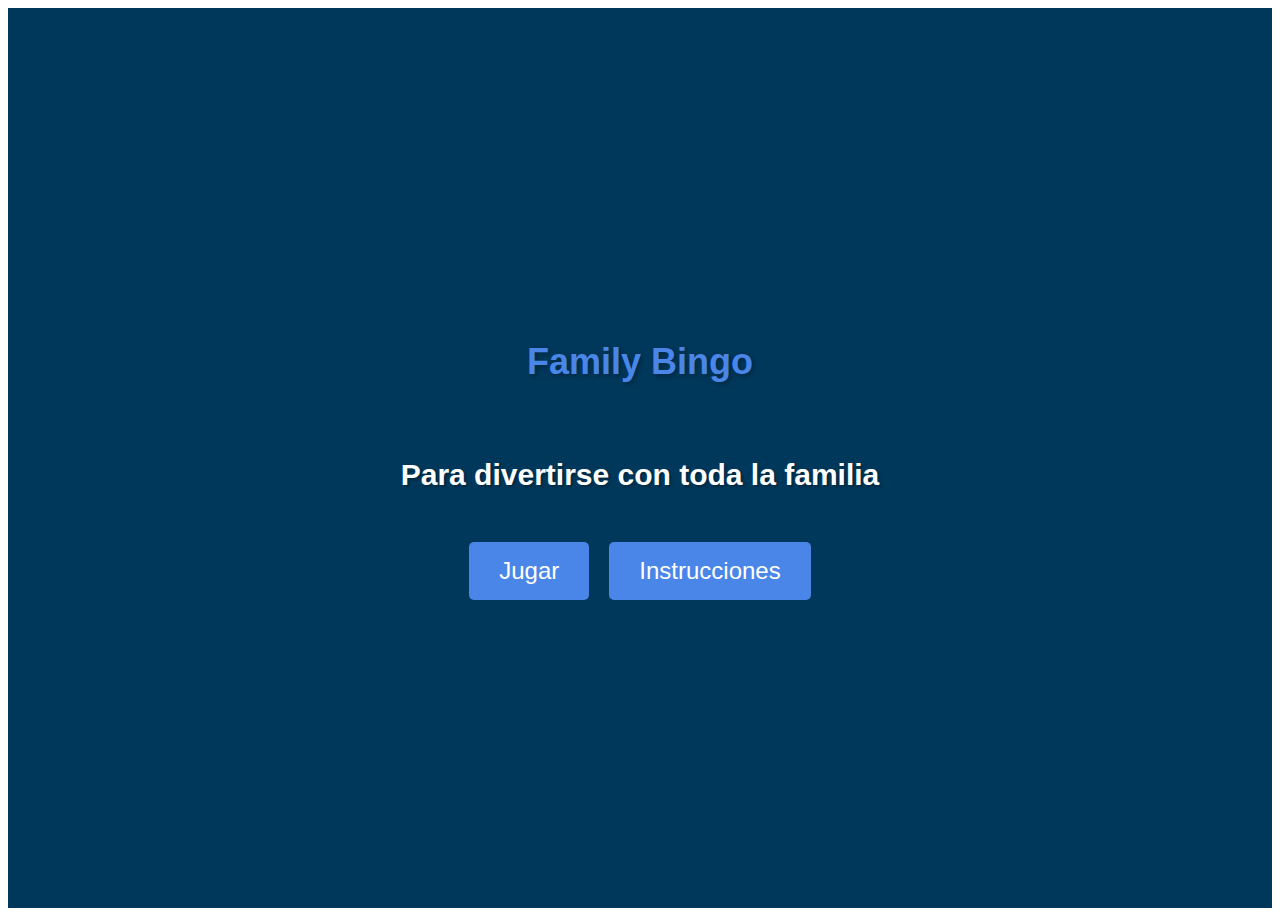
<file: Juego de Bingo Gabriel Martinez/Html/index.html>
<!DOCTYPE html>
<html lang="en">
<head>
    <meta charset="UTF-8">
    <meta name="viewport" content="width=device-width, initial-scale=1.0">
    <link rel="stylesheet" href="../CSS/style.css">
    <title>Juego de Bingo</title>
</head>
<body>
    <div class="bingo-landing-page">
        <h1 class="title">Family Bingo</h1>
        <h2 class="subtitle">Para divertirse con toda la familia</h2>
        <div class="button-container">
          <button  class="play-button" onclick="document.location = ' jugar.html ' ">Jugar</button>
          <button  class="instructions-button" onclick=" document.location = './instrucciones.html' ">Instrucciones</button>
        </div>
      </div>
</body>
</html>
</file>
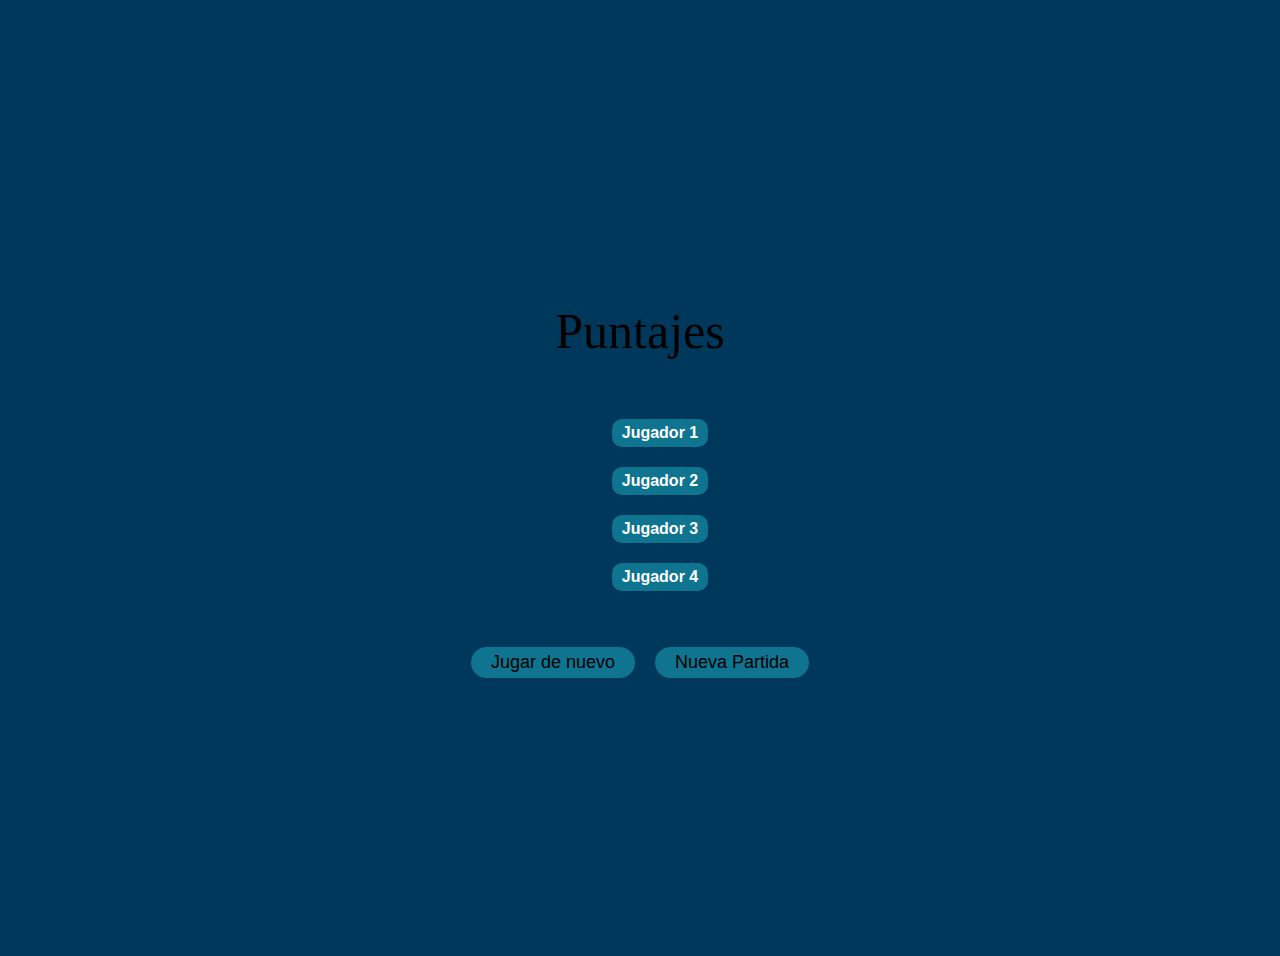
<file: Juego de Bingo Gabriel Martinez/Html/finish.html>
<!DOCTYPE html>
<html lang="en">
<head>
    <meta charset="UTF-8">
    <meta name="viewport" content="width=device-width, initial-scale=1.0">
    <link rel="stylesheet" href="../CSS/finish.css">
    <title>Juego de Bingo</title>
</head>
<body>
    <div class="bingo-container">
        <div id="div-numero">
            <h1 class="numeroRam"> Puntajes </h1>
        </div>
        <ul>
            <li>Jugador 1</li>
            <li>Jugador 2</li>
            <li>Jugador 3</li>
            <li>Jugador 4</li>
        </ul>
        <div class="divBtn">
            <button onclick="location.href = './start.html' ">Jugar de nuevo</button>
            <button onclick="location.href='./jugar.html'">Nueva Partida</button>
        </div>
    </div>
</body>
</html>
</file>
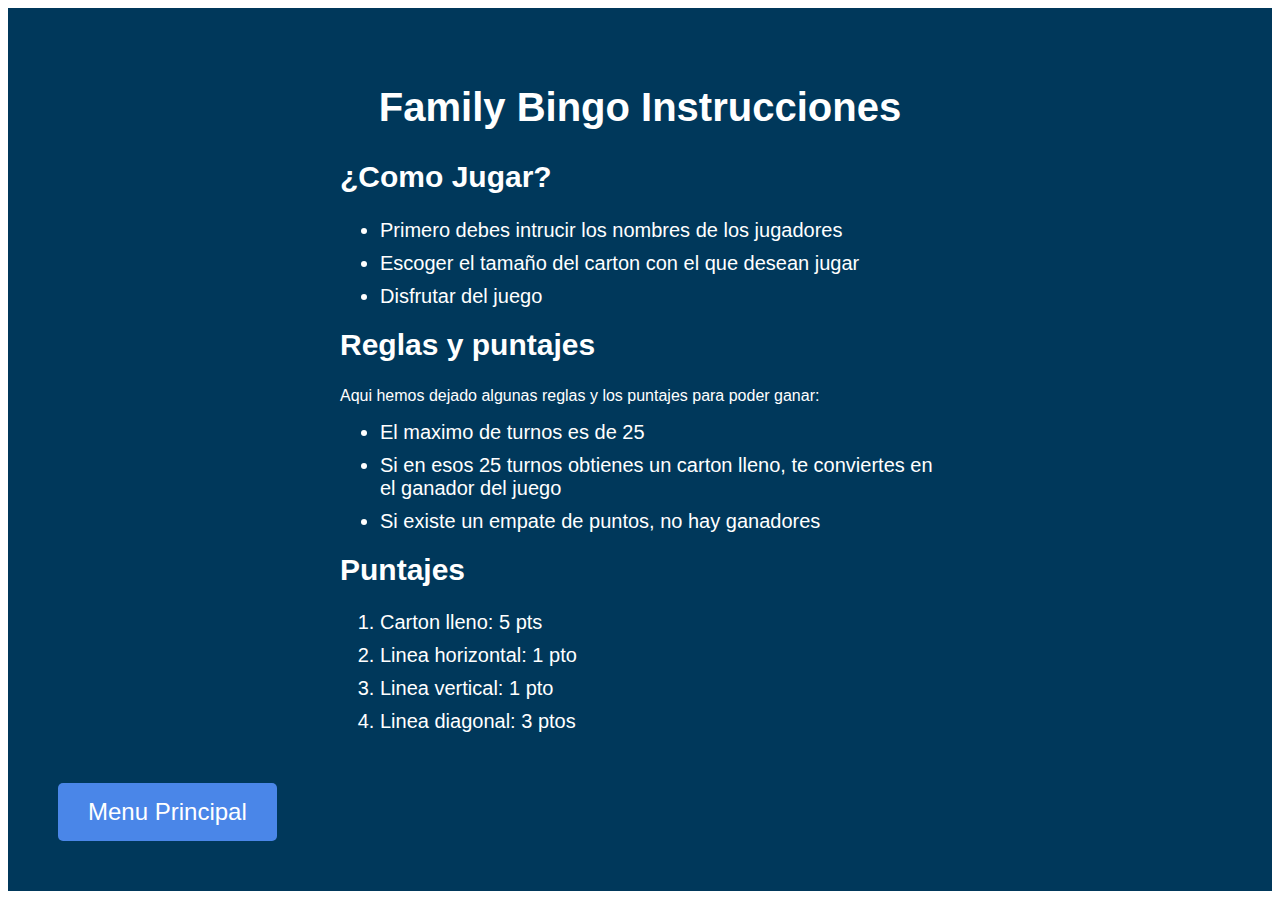
<file: Juego de Bingo Gabriel Martinez/Html/instrucciones.html>
<!DOCTYPE html>
<html lang="en">
<head>
    <meta charset="UTF-8">
    <meta name="viewport" content="width=device-width, initial-scale=1.0">
    <link rel="stylesheet" href="../CSS/instrucciones.css">
    <title>Juego De Bingo</title>
</head>
<body>

    <div class="bingo-instructions-page">
        <h1>Family Bingo Instrucciones</h1>
        <div class="instructions-container">
          <h2>¿Como Jugar?</h2>
          <ul>
            <li>Primero debes intrucir los nombres de los jugadores</li>
            <li>Escoger el tamaño del carton con el que desean jugar </li>
            <li>Disfrutar del juego</li>
    
          </ul>
          <h2>Reglas y puntajes</h2>
          <p>Aqui hemos dejado algunas reglas y los puntajes para poder ganar:</p>
          <ul>
            <li> El maximo de turnos es de 25</li>
            <li> Si en esos 25 turnos obtienes un carton lleno, te conviertes en el ganador del juego</li>
            <li>Si existe un empate de puntos, no hay ganadores</li>
            
          </ul>
          <h2>Puntajes</h2>
          <ol>
              <li>Carton lleno: 5 pts </li>
              <li>Linea horizontal: 1 pto </li>
              <li>Linea vertical: 1 pto </li>
              <li>Linea diagonal: 3 ptos </li>
            
          </ol>
        </div>
        <button class="back-button"  onclick="document.location = './index.html' "> Menu Principal </button>
      </div>
    
</body>
</html>
</file>
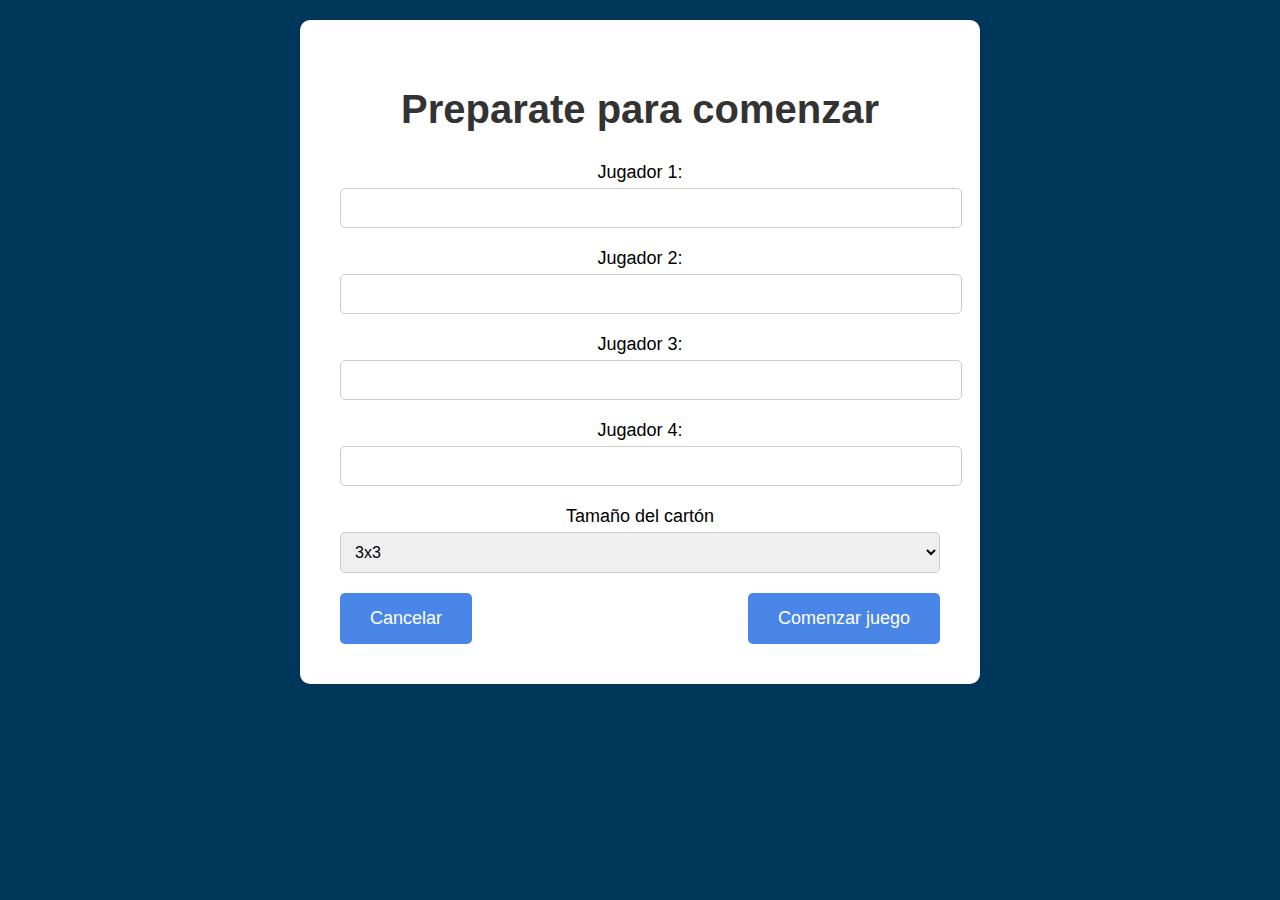
<file: Juego de Bingo Gabriel Martinez/Html/jugar.html>
<!DOCTYPE html>
<html lang="en">
<head>
    <meta charset="UTF-8">
    <meta name="viewport" content="width=device-width, initial-scale=1.0">
    <link rel="stylesheet" href="../CSS/jugar.css">
    <title>Juego De Bingo</title>
</head>
<body>
    <div class="start-page">
  <h1 class="title">Preparate para comenzar</h1>
  <form>
    <div class="input-container">
      <label for="player1">Jugador 1:</label>
      <input type="text" id="player1" name="player1" required>
    </div>
    <div class="input-container">
      <label for="player2">Jugador 2:</label>
      <input type="text" id="player2" name="player2" required>
    </div>
    <div class="input-container">
      <label for="player3">Jugador 3:</label>
      <input type="text" id="player3" name="player3">
    </div>
    <div class="input-container">
      <label for="player4">Jugador 4:</label>
      <input type="text" id="player4" name="player4">
    </div>
    
    <div class="input-container">
      <label for="player3">Tamaño del cartón </label>
      <select class="selector" name="" id="carton">
        <option value="3">3x3</option>
        <option value="4">4x4</option>
        <option value="5">5x5</option>
      </select>
    </div>
    <div class="divBtn">
    <button type="submit" class="cancel-button" onclick="document.location = './index.html'">Cancelar</button>
    <button type="submit" disabled id="btnStart" class="start-button" onclick="document.location = './start.html'">Comenzar juego</button>

    </div>
  </form>
    </div>

    <script src="../Js/jugar.js"></script>
</body>
</html>
</file>
<file: Juego de Bingo Gabriel Martinez/CSS/style.css>
.body {
  margin: 0;
}

.bingo-landing-page {
  background: #00385b;
  background-repeat: no-repeat;
  background-position: center center;
  background-size: cover;
  height: 100vh;
  display: flex;
  flex-direction: column;
  align-items: center;
  justify-content: center;
  font-family: Arial, sans-serif;
  margin: 0;
}

.title {
  font-size: 80px;
  color: #fff;
  text-shadow: 3px 3px 5px rgba(0, 0, 0, 0.3);
  margin-bottom: 20px;
}

.subtitle {
  font-size: 30px;
  color: #fff;
  text-shadow: 2px 2px 3px rgba(0, 0, 0, 0.3);
  margin-bottom: 50px;
}

.button-container {
  display: flex;
  justify-content: center;
  align-items: center;
}

button {
  background-color: #4a86e8;
  border: none;
  color: #fff;
  padding: 15px 30px;
  font-size: 24px;
  margin: 0 10px;
  border-radius: 5px;
  cursor: pointer;
  transition: background-color 0.3s ease;
}

button:hover {
  background-color: #356ec1;
}

@media (max-width: 768px) {
  .title {
    font-size: 60px;
  }

  .subtitle {
    font-size: 24px;
  }
}

/* Estilos para dispositivos móviles */
@media (max-width: 480px) {
  .title {
    font-size: 48px;
  }

  .subtitle {
    font-size: 20px;
    margin-bottom: 30px;
  }

  button {
    padding: 12px 24px;
    font-size: 20px;
    margin: 0 5px;
  }
}
  
    /*Diseño de jugar.html*/

  .title {
    font-size: 36px;
    color: #4a86e8;
    margin-bottom: 50px;
    text-shadow: 2px 2px 5px rgba(0, 0, 0, 0.3);
  }
  
  .input-container {
    display: flex;
    flex-direction: column;
    align-items: center;
    margin-bottom: 20px;
  }
  
  label {
    font-size: 24px;
    color: #4a86e8;
    margin-bottom: 10px;
  }
  
  input[type="text"], input[type="number"] {
    background-color: #fff;
    border: 1px solid #ccc;
    border-radius: 5px;
    padding: 10px;
    font-size: 20px;
    width: 300px;
  }
  
  input[type="text"]:focus, input[type="number"]:focus {
    outline: none;
    box-shadow: 0 0 5px 1px #4a86e8;
  }
  .selector:focus {
    outline: none;
    box-shadow: 0 0 5px 1px #4a86e8;
  }
  
  .start-button {
    background-color: #4a86e8;
    border: none;
    color: #fff;
    padding: 15px 30px;
    font-size: 24px;
    border-radius: 5px;
    cursor: pointer;
    transition: background-color 0.3s ease;
  }

  .cancel-button{
    background-color: red;
    border: none;
    color: #fff;
    padding: 15px 30px;
    font-size: 24px;
    border-radius: 5px;
    cursor: pointer;
    transition: background-color 0.3s ease;
  }
  
  .start-button:hover {
    background-color: #356ec1;
  }
  
  /*selector*/
  .selector{
    width: 322px;
    height: 45px;
    background-color: #fff;
    border: 1px solid #ccc;
    border-radius: 5px;
    padding: 10px;
    font-size: 20px;
  }

  .divBtn{
    margin: 0 auto 0 auto;
  }

  /* Diseño de cartones de bingo */
  .matriz {
    border-collapse: collapse;
    margin-bottom: 20px;
}

.matriz td {
    border: 1px solid black;
    padding: 8px;
    text-align: center;
    width: 50px;
    height: 50px;
}

.matriz tr:nth-child(odd) {
    background-color: #f2f2f2;
}

.matriz tr:nth-child(even) {
    background-color: #ffffff;
}

#matrices-container {
    display: flex;
    flex-wrap: wrap;
    justify-content: center;
}

#matrices-container h3 {
    margin-bottom: 5px;
}
</file>
<file: Juego de Bingo Gabriel Martinez/CSS/finish.css>
body {
    font-family: Arial, sans-serif;
    background-color: #00385b;
    padding: 20px;
    display: flex;
    flex-direction: column;
    align-items: center;
    justify-content: center;
    height: 100vh;
}

.bingo-container {
    display: flex;
    flex-direction: column;
    align-items: center;
}


.numeroRam {
    font-size: 50px;
    font-family: Georgia, 'Times New Roman', Times, serif;
    font-weight: 300;
    align-items: center;
}

.divBtn {
    margin-top: 20px;
    display: flex;
    justify-content: center;
    align-items: center;
}

.divBtn button {
    background-color: #0e7490;
    border: #00385b solid 10px;
    border-radius: 30px;
    padding: 5px 20px;
    font-size: 18px;
    cursor: pointer;
}


    ul {
        list-style-type: none;
        padding:40 ;
        margin: 70;
        display: flex;
        flex-direction: column;
        justify-content: center;
        align-items: center;
    }


    li {
        margin: 10px;
        padding: 5px 10px;
        background-color: #0e7490;
        border-radius: 10px;
        color: white;
        font-weight: bold;
    }
</file>
<file: Juego de Bingo Gabriel Martinez/CSS/instrucciones.css>
.bingo-instructions-page {
    background: #00385b;
    color: #fff;
    padding: 50px;
    font-family: Arial, sans-serif;
  }
  
  .bingo-instructions-page h1 {
    font-size: 40px;
    text-align: center;
    margin-bottom: 30px;
  }
  
  .instructions-container {
    max-width: 600px;
    margin: 0 auto;
  }
  
  .instructions-container h2 {
    font-size: 30px;
    margin-top: 20px;
  }
  
  .instructions-container ul,
  .instructions-container ol {
    margin-top: 10px;
    margin-bottom: 20px;
  }
  
  .instructions-container li {
    font-size: 20px;
    margin-bottom: 10px;
  }
  
  .back-button {
    background-color: #4a86e8;
    border: none;
    color: #fff;
    padding: 15px 30px;
    font-size: 24px;
    margin-top: 30px;
    border-radius: 5px;
    cursor: pointer;
    transition: background-color 0.3s ease;
  }
  
  .back-button:hover {
    background-color: #356ec1;
  }


  @media (max-width: 768px) {
    .bingo-instructions-page {
        padding: 30px;
    }

    .bingo-instructions-page h1 {
        font-size: 32px;
        margin-bottom: 20px;
    }

    .instructions-container {
        padding: 0 20px;
    }

    .instructions-container h2 {
        font-size: 24px;
        margin-top: 15px;
    }

    .instructions-container li {
        font-size: 18px;
        margin-bottom: 8px;
    }

    .back-button {
        padding: 12px 24px;
        font-size: 20px;
        margin-top: 20px;
    }
}
</file>
<file: Juego de Bingo Gabriel Martinez/CSS/jugar.css>
body {
    font-family: Arial, sans-serif;
    background-color: #00385b;
    text-align: center;
    padding: 20px;
    margin: 0;
}

.start-page {
    max-width: 600px;
    margin: 0 auto;
    background-color: #fff;
    padding: 40px;
    border-radius: 10px;
    box-shadow: 0 0 10px rgba(0, 0, 0, 0.1);
}

.title {
    font-size: 40px;
    color: #333;
    margin-bottom: 30px;
}

.input-container {
    margin-bottom: 20px;
}

.input-container label {
    display: block;
    font-size: 18px;
    margin-bottom: 5px;
}

.input-container input,
.input-container select {
    width: 100%;
    padding: 10px;
    font-size: 16px;
    border: 1px solid #ccc;
    border-radius: 5px;
}

.divBtn {
    display: flex;
    justify-content: space-between;
    align-items: center;
}

.cancel-button,
.start-button {
    background-color: #4a86e8;
    border: none;
    color: #fff;
    padding: 15px 30px;
    font-size: 18px;
    border-radius: 5px;
    cursor: pointer;
    transition: background-color 0.3s ease;
}

.cancel-button:hover,
.start-button:hover {
    background-color: #356ec1;
}

/* Estilos para dispositivos móviles */
@media (max-width: 768px) {
    .start-page {
        padding: 20px;
    }

    .title {
        font-size: 32px;
        margin-bottom: 20px;
    }

    .input-container label {
        font-size: 16px;
    }

    .input-container input,
    .input-container select {
        font-size: 14px;
    }

    .divBtn {
        flex-direction: column;
    }

    .cancel-button,
    .start-button {
        padding: 12px 24px;
        font-size: 16px;
        margin-bottom: 10px;
    }
}
</file>
